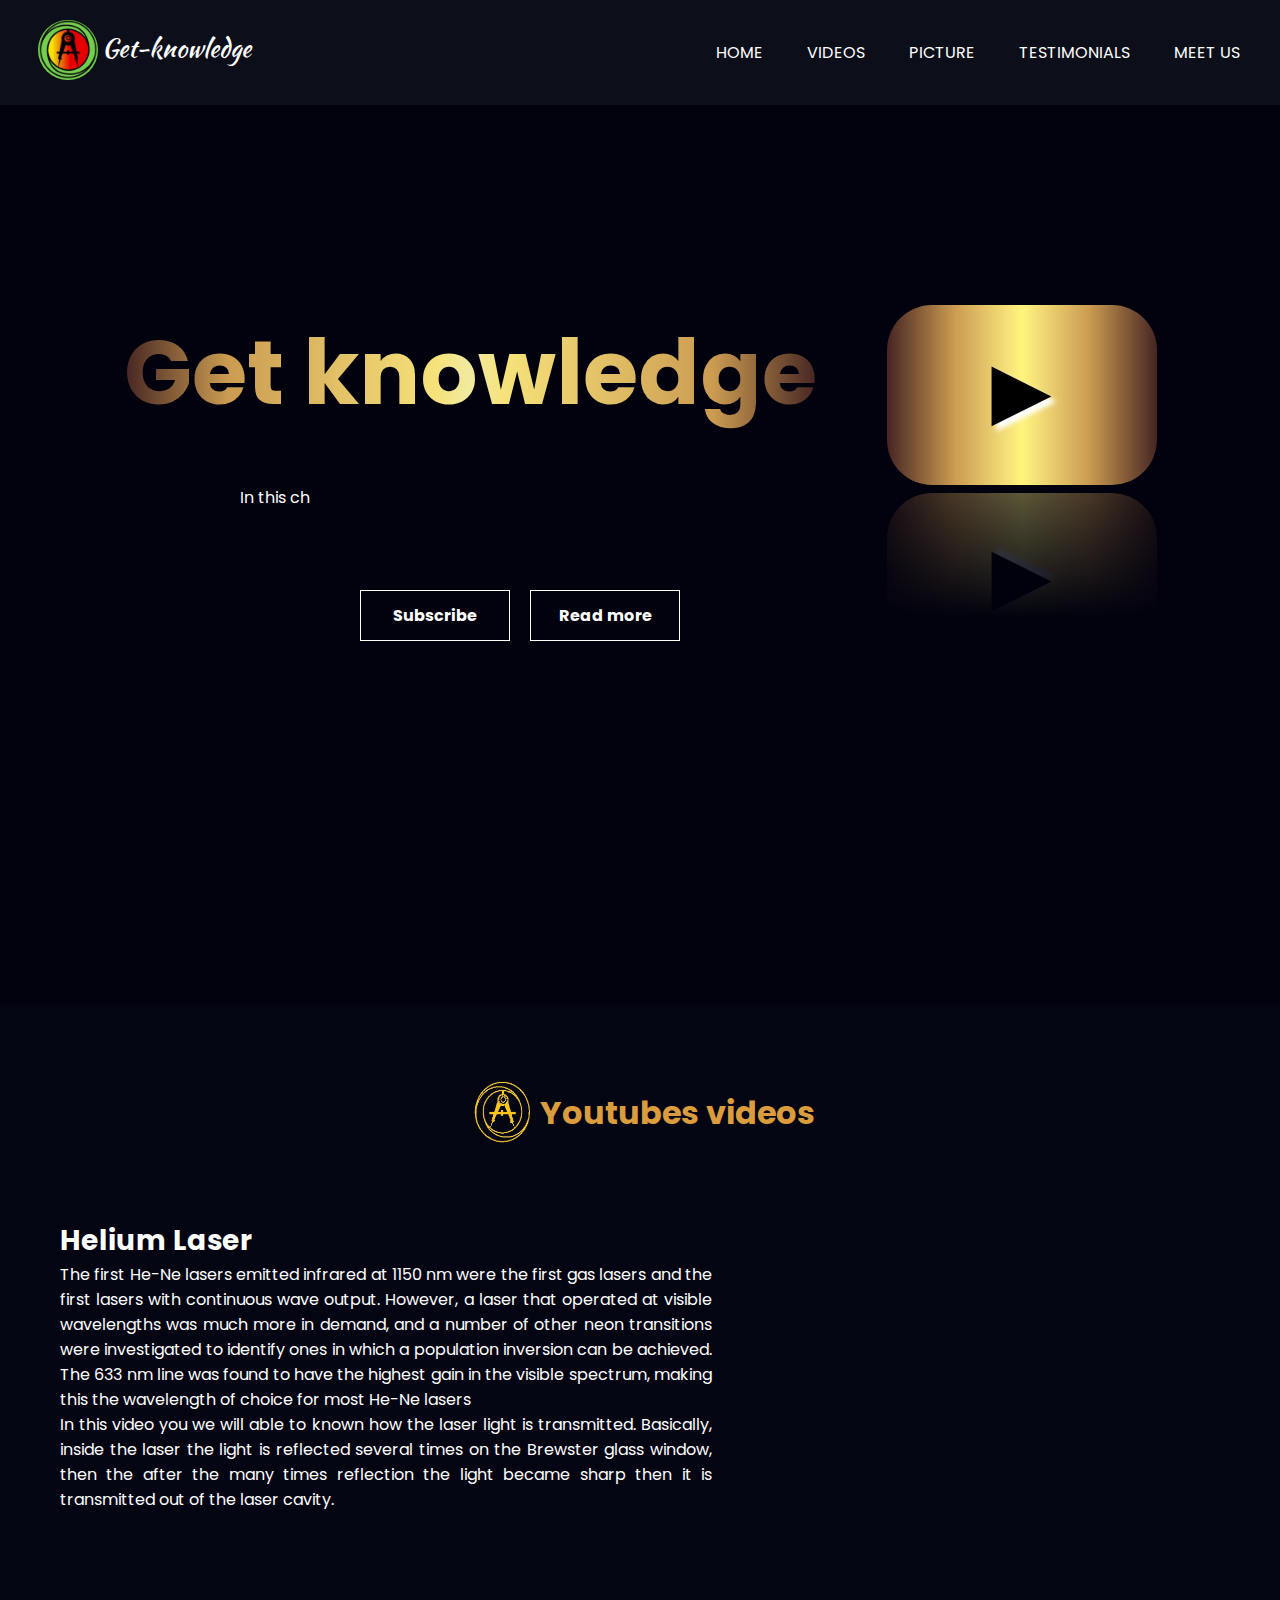
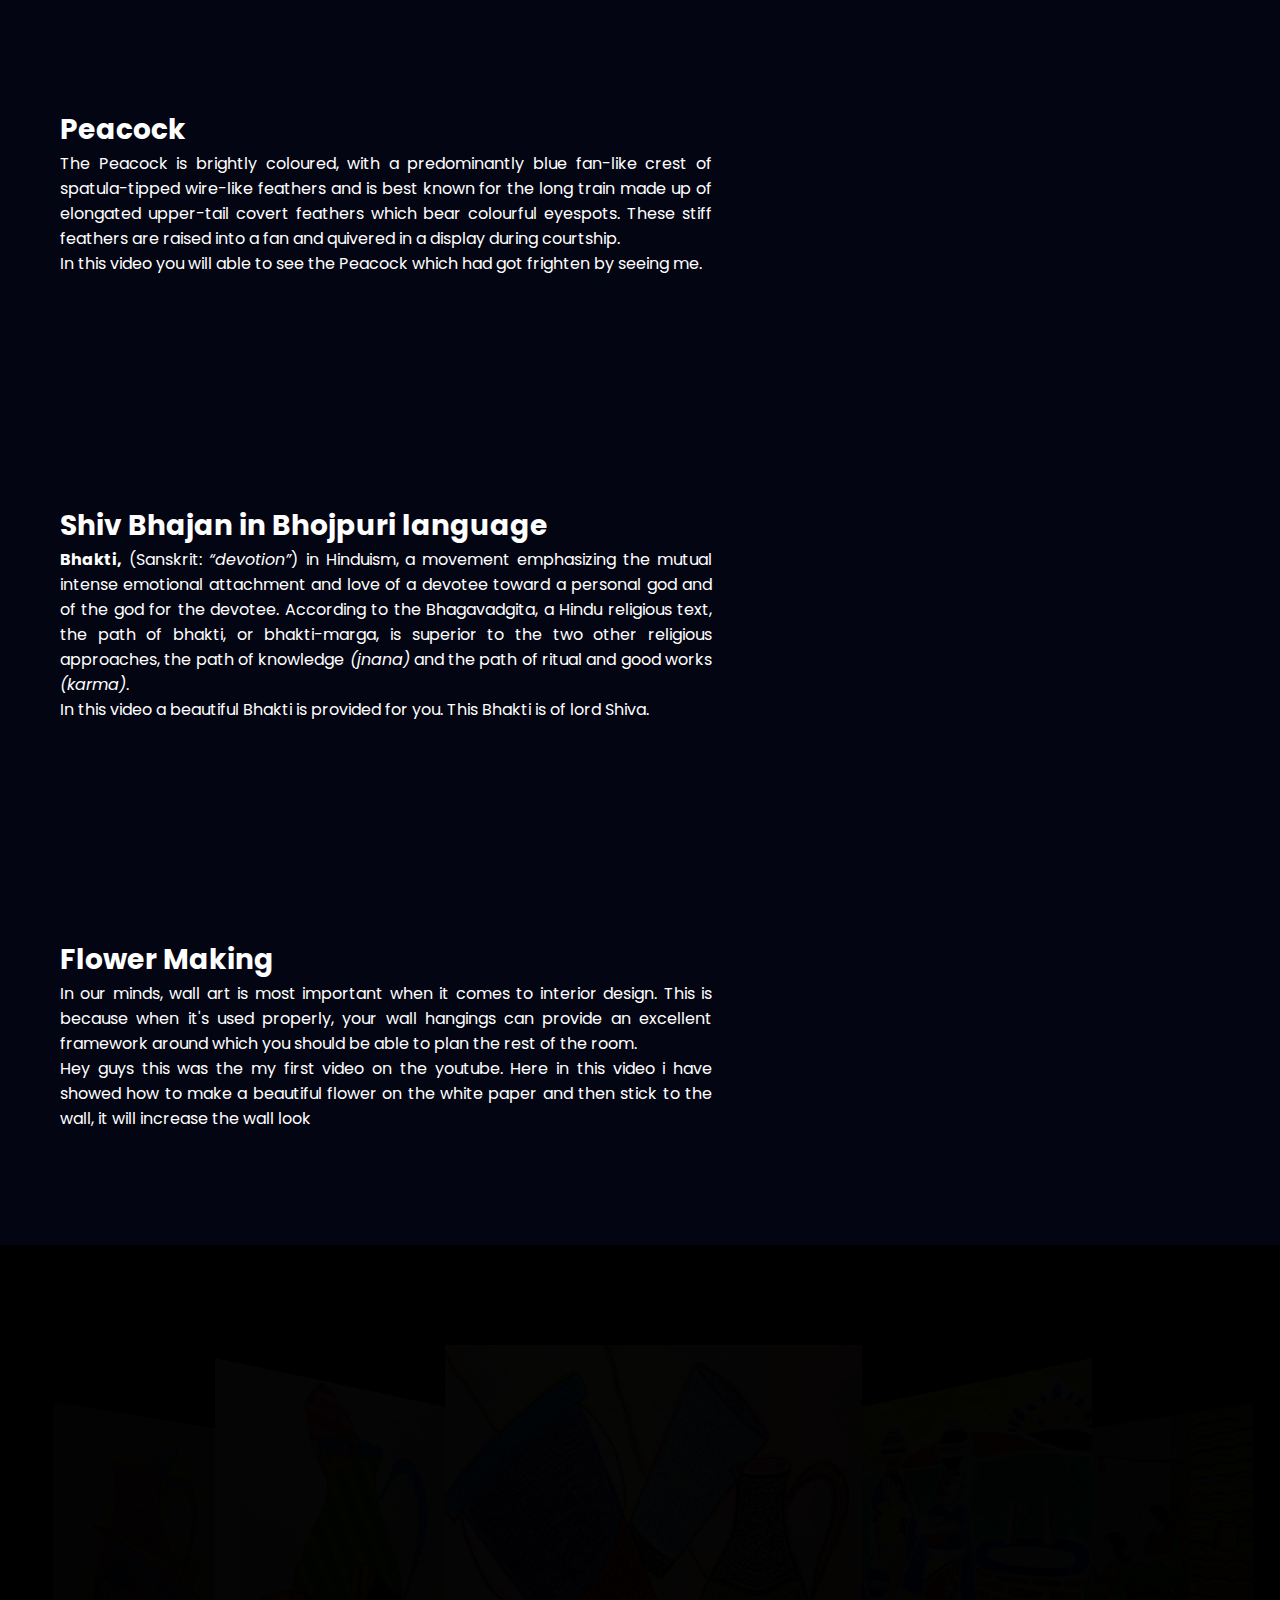
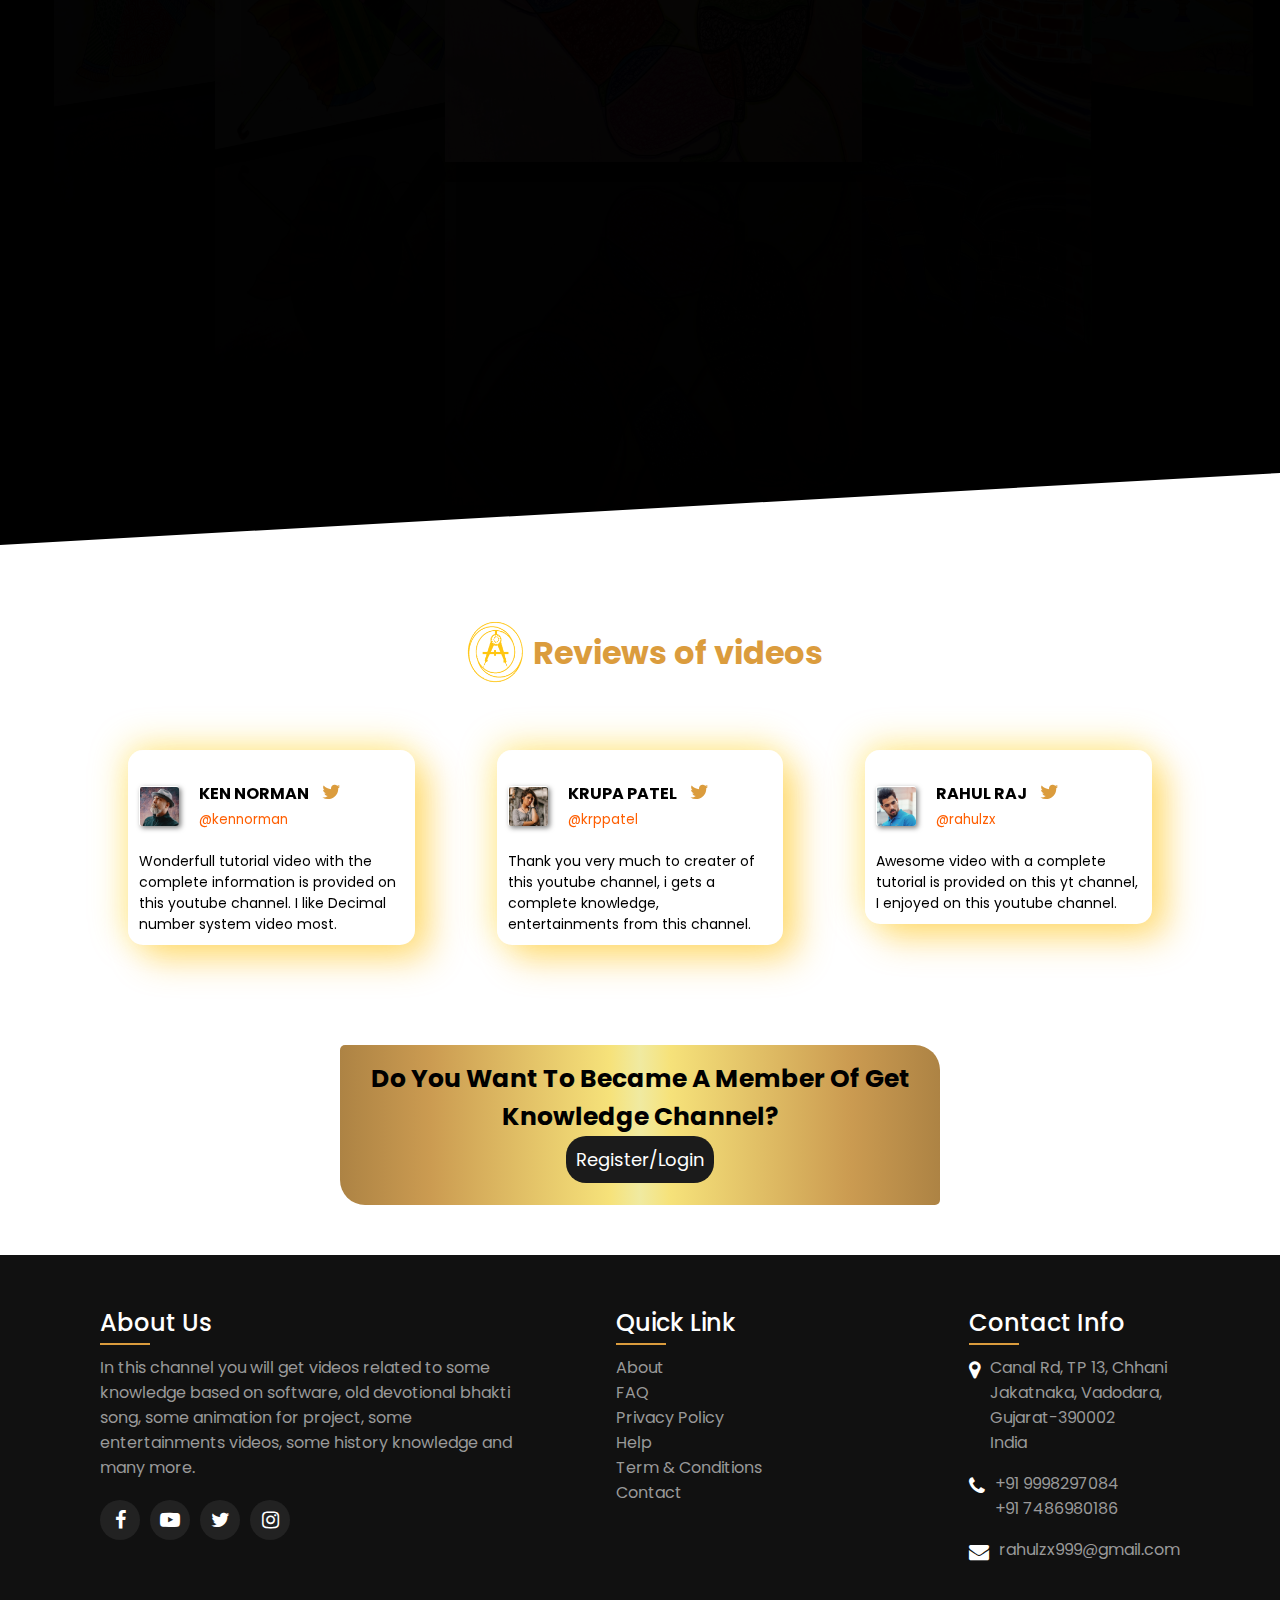
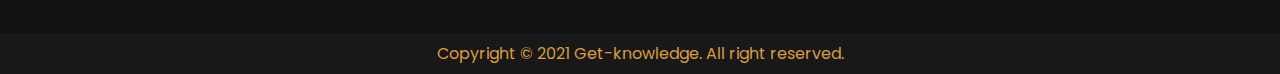
<file: index.html>
<!DOCTYPE html>
<html lang="en">
<head>
    <meta charset="UTF-8">
    <meta name="viewport" content="width=device-width, initial-scale=1.0">
    <title>Get Knowledge</title> <!--Heading of the page-->
    <link rel="icon" href="images/my logo.jpg"><!--Icon image of the page-->
    <link rel="stylesheet" href="css/heading1.css"><!--Link of the External css-->
    <link rel="preconnect" href="https://fonts.gstatic.com">
    <link href="https://fonts.googleapis.com/css2?family=Kaushan+Script&family=Poppins&display=swap" rel="stylesheet">
    <link rel="stylesheet" href="https://stackpath.bootstrapcdn.com/font-awesome/4.7.0/css/font-awesome.min.css">
    <link rel="preconnect" href="https://fonts.gstatic.com">
    <link rel="stylesheet" href="css/jquery.flipster.min.css"><!----drawing picture css-->
    <link rel="stylesheet" href="css/tstmnial.css"><!--for the testimonials-->
    
    <script src="https://ajax.googleapis.com/ajax/libs/jquery/3.3.1/jquery.min.js"></script>
    <!-- ---------------------------This is for scrolling animation using script------------------------ -->
<script>
$(document).ready(function(){

  $("a").on('click', function(event) {


    if (this.hash !== "") {
      // Prevent default anchor click behavior
      event.preventDefault();

      // Store hash
      var hash = this.hash;

      // Using jQuery's animate() method to add smooth page scroll
      // The  number (800) specifies the number of milliseconds it takes to scroll to the specified area
      $('html, body').animate({
        scrollTop: $(hash).offset().top
      }, 800, function(){
   
        window.location.hash = hash;
      });
    } // End if
  });
});
</script>
</head>
<body onload="myFunction()">
    <div id="loading"></div>
    <header>
    <div class="nav-bar">
        <div class="menu-right">
            <img src="images/my logo.jpg" alt="logo-img"><h3 id="channel-name">Get-knowledge</h3>
            <span id="menubar" onclick="myFunctions()">&#9776;</span>
            <ul id="menu">            <!--Menu options&#x2716-->
            <li><a href="#first-page">HOME</a></li>
            <li><a href="#yt-videos">VIDEOS</a></li>
            <li><a href="#drawing-pic">PICTURE</a></li>
            <li><a href="#testimonial">TESTIMONIALS</a></li>
            <li><a href="#end-footer">MEET US</a></li>
            </ul>
        </div>
    </div>
    </header>
    <section id="first-page">
        <div class="information">
       <h1>Get knowledge</h1>
       <p class="logoyt">&#9658</p><!--&#9656-->
    </div>
    <p id="inf-chnl"></p><!--------Here the informations of the channel in given in the script form--------->
    
    <div class="banner-btn banner-text">
        <a href="https://www.youtube.com/channel/UCNCAhKTvqA5SyPhUMmIYZhw"><span></span><b>Subscribe</b></a>
        <a href="https://www.youtube.com/channel/UCNCAhKTvqA5SyPhUMmIYZhw/about"><span></span><b>Read more</b></a>
    </div>
    </section>
    <!-----------------------------------------------Youtube Videos-------------------------------------------------------------->
    <section id="yt-videos">
        <div class="title-text" data-move-x="450px">
            <img src="images/button.png" alt="logo button">
            <h1>Youtubes videos</h1>
        </div>
        <div class="block-view">
        <div class="about">
        <div class="details text-justify">
            <h3>Helium Laser</h3>
          <p>The first He-Ne lasers emitted infrared at 1150 nm were the first gas lasers and the first lasers with continuous wave output. However, a laser that operated at visible wavelengths was much more in demand, and a number of other neon transitions were investigated to identify ones in which a population inversion can be achieved. The 633 nm line was found to have the highest gain in the visible spectrum, making this the wavelength of choice for most He-Ne lasers</p> 

          <p>In this video you we will able to known how the laser light is transmitted. Basically, inside the laser the light is reflected several times on the Brewster glass window, then the after the many times reflection the light became sharp then it is transmitted out of the laser cavity.</p> 
        </div>
        <div class="details" data-move-x="450px">
            <div class="vid">
                <iframe class="vid-item" src="https://www.youtube.com/embed/kmrlQtwlPKw" title="YouTube video player" frameborder="0" allow="accelerometer; autoplay; clipboard-write; encrypted-media; gyroscope; picture-in-picture" allowfullscreen></iframe></div>
        </div>
      </div>
      <div class="about">
        <div class="details text-justify">
            <h3>Peacock</h3>
          <p>The Peacock is brightly coloured, with a predominantly blue fan-like crest of spatula-tipped wire-like feathers and is best known for the long train made up of elongated upper-tail covert feathers which bear colourful eyespots. These stiff feathers are raised into a fan and quivered in a display during courtship.</p> 

          <p>In this video you will able to see the Peacock which had got frighten by seeing me.</p> 
        </div>
        <div class="details" data-move-x="450px">
            <div class="vid">
                <iframe class="vid-item" src="https://www.youtube.com/embed/MrHs5RrrP1w" title="YouTube video player" frameborder="0" allow="accelerometer; autoplay; clipboard-write; encrypted-media; gyroscope; picture-in-picture" allowfullscreen></iframe></div>
        </div>
      </div>
      <div class="about">
        <div class="details text-justify">
            <h3>Shiv Bhajan in Bhojpuri language</h3>
          <p><b>Bhakti,</b> (Sanskrit: <i>“devotion”</i>) in Hinduism, a movement emphasizing the mutual intense emotional attachment and love of a devotee toward a personal god and of the god for the devotee. According to the Bhagavadgita, a Hindu religious text, the path of bhakti, or bhakti-marga, is superior to the two other religious approaches, the path of knowledge<i> (jnana)</i> and the path of ritual and good works <i>(karma)</i>.</p> 

          <p>In this video a beautiful Bhakti is provided for you. This Bhakti is of lord Shiva.</p> 
        </div>
        <div class="details" data-move-x="450px">
            <div class="vid">
                <iframe class="vid-item" src="https://www.youtube.com/embed/YzLmz_6xjUY" title="YouTube video player" frameborder="0" allow="accelerometer; autoplay; clipboard-write; encrypted-media; gyroscope; picture-in-picture" allowfullscreen></iframe></div>
        </div>
      </div>
      <div class="about">
        <div class="details text-justify">
            <h3>Flower Making</h3>
          <p>In our minds, wall art is most important when it comes to interior design. This is because when it's used properly, your wall hangings can provide an excellent framework around which you should be able to plan the rest of the room.</p> 

          <p>Hey guys this was the my first video on the youtube. Here in this video i have showed how to make a beautiful flower on the white paper and then stick to the wall, it will increase the wall look</p> 
        </div>
        <div class="details" data-move-x="450px">
            <div class="vid">
                <iframe class="vid-item" src="https://www.youtube.com/embed/QF6IhJ-XMPE" title="YouTube video player" frameborder="0" allow="accelerometer; autoplay; clipboard-write; encrypted-media; gyroscope; picture-in-picture" allowfullscreen></iframe></div>
        </div>
      </div>
      </div>
    </section>
    <!-----------------------------------------------All drawing---------------------------------------------------------------->
<section id="drawing-pic">
    <div class="hero">
        <div class="carousel">
            <ul>
                <li><img src="images/img1.jpg"></li>
                <li><img src="images/img2.jpg"></li>
                <li><img src="images/img3.jpg"></li>
                <li><img src="images/img4.jpg"></li>
                <li><img src="images/img5.jpg"></li>
                <li><img src="images/img6.jpg"></li>
                <li><img src="images/img7.jpg"></li>
                <li><img src="images/img8.jpg"></li>
                <li><img src="images/img9.jpg"></li>
                <li><img src="images/img10.jpg"></li>
            </ul>
        </div>
    </div>  
</section>
<!-------------------------------------------------------Testimonials------------------------------------------------------------>
<section id="testimonial">
    <div class="title-text" data-move-x="450px">
        <img src="images/button.png" alt="logo button">
        <h1>Reviews of videos</h1>
    </div>
    <div class="testimonial-row">
        <div class="testimonial-col">
            <div class="user">
                <img src="images/img-1.jpg">
                <div class="user-info">
                    <h4>KEN NORMAN <i class="fa fa-twitter"></i></h4>
                    <small>@kennorman</small>
                </div>
            </div>
            <p>Wonderfull tutorial video with the complete information is provided on this youtube channel. I like Decimal number system video most.</p>
        </div>
        <div class="testimonial-col">
            <div class="user">
                <img src="images/img-2.jpg">
                <div class="user-info">
                    <h4>KRUPA PATEL <i class="fa fa-twitter"></i></h4>
                    <small>@krppatel</small>
                </div>
            </div>
            <p>Thank you very much to creater of this youtube channel, i gets a complete knowledge, entertainments from this channel.</p>
        </div>
        <div class="testimonial-col">
            <div class="user">
                <img src="images/img-3.jpg">
                <div class="user-info">
                    <h4>RAHUL RAJ <i class="fa fa-twitter"></i></h4>
                    <small>@rahulzx</small>
                </div>
            </div>
            <p>Awesome video with a complete tutorial is provided on this yt channel, I enjoyed on this youtube channel.</p>
        </div>
    </div>
</section>
<section id="registers">
    <div class="register-login">
        <p>Do You Want To Became A Member Of Get Knowledge Channel?</p>
        <button id="reg-lgn"><a href="login.php">Register/Login</a></button>
    </div>
<!-----------------------------------------------------Footer section--------------------------------------------------------->
</section>
<section id="end-footer">
  <footer>
    <div class="container">
      <div class="sec aboutus">
        <h2>About Us</h2>
        <p>In this channel you will get videos related to some knowledge based on software, old devotional bhakti song, some animation for project, some entertainments videos, some history knowledge and many more.</p>
        <ul class="sci">
            <li><a href="https://www.facebook.com/rahulraj.yadav.16144/"><i class="fa fa-facebook"></i></a></li>
            <li><a href="https://www.youtube.com/channel/UCNCAhKTvqA5SyPhUMmIYZhw/featured"><i class="fa fa-youtube-play"></i></a></li>
            <li><a href="https://twitter.com/Yadav_Rahul786"><i class="fa fa-twitter"></i></a></li>
            <li><a href="https://www.instagram.com/rahul_____raj___/"><i class="fa fa-instagram"></i></a></li>
          </ul>
      </div>
      <div class="sec quickLinks">
          <h2>Quick Link</h2>
          <ul>
              <li><a href="https://www.youtube.com/channel/UCNCAhKTvqA5SyPhUMmIYZhw/about">About</a></li>
              <li><a href="about.php">FAQ</a></li>
              <li><a href="privacy.php">Privacy Policy</a></li>
              <li><a href="about.php">Help</a></li>
              <li><a href="terms.php">Term & Conditions</a></li>
              <li><a href="contact.php">Contact</a></li>
          </ul>
      </div>
      <div class="sec contact">
          <h2>Contact Info</h2>
          <ul class="info">
              <li>
                  <span><i class="fa fa-map-marker"></i></span>
                  <span>Canal Rd, TP 13, Chhani<br>
                Jakatnaka, Vadodara,<br>Gujarat-390002<br>India</span>
                </li>
                <li>
                    <span><i class="fa fa-phone"></i></span>
                    <p><a href="tel:+919998297084">+91 9998297084</a><br><a href="tel:+917486980186">+91 7486980186</a></p>
                  </li>
                  <li>
                    <span><i class="fa fa-envelope"></i></span>
                    <p><a href="mailto:rahulzx999@gmail.com">rahulzx999@gmail.com</a></p>
                  </li>
          </ul>
      </div>
    </div>
  </footer>
  <div class="copyrightText">
      <p>Copyright &#169 2021 Get-knowledge. All right reserved.</p>
  </div>
  </section>
</body>

<!-----------------------------------------------------Java scripting---------------------------------------------------------->

<script>   // *************  this is for the channel informations at top visible ***********//
    let text = "In this channel you will get videos related to some knowledge based on software, old devotional bhakti song, some animation for project, some entertainments videos, some history knowledge and many more.";
let array = Array.from(text);

Object.keys(array).map((key) => {
  setTimeout(
    () => (document.getElementById("inf-chnl").innerHTML += array[key]),
    key * 100
  );
});
</script>

<script src="https://code.jquery.com/jquery-3.6.0.min.js"></script> <!--for the drawing picture-->
  
    <script src="script/jquery.flipster.min.js"></script> 

    <script>
        $('.carousel').flipster({
            style:'carousel',
            spacing: -0.3,
           
    loop: true,
    // [true|false]
    // Loop around when the start or end is reached

    autoplay: [true|3000],  // [3000 ms = 3sec];
    // [false|milliseconds]
    // If a positive number, Flipster will automatically advance to next item after that number of milliseconds

    pauseOnHover: true,
        });
    </script><!--for the drawing picture-->

    <script>//-----------for the menu-bar button
        function myFunctions(){
            var x = document.getElementById("menu");
            
            if(x.style.display == "block")
            {
                
                x.style.display = "none";
                document.getElementById("menubar").innerHTML='&#9776';
            }
            else{
                x.style.display ="block";
                document.getElementById("menubar").innerHTML='&#x2716';
            }
        }
    </script><!--for the menu-bar button-->
    <script type="text/javascript" src="script/vanilla-tilt.js"></script><!--for the youtube logo-->
    <script>VanillaTilt.init(document.querySelectorAll(".logoyt"), {
		max: 25,
		speed: 400,
        glare:true,
        "max-glare":0.6,
	});
    </script>

<script type="text/javascript" src="script/vanilla-tilt.js"></script><!--for the testimonials-->
<script>VanillaTilt.init(document.querySelectorAll(".testimonial-col"), {
    max: 25,
    speed: 400,
    glare:false,
    "max-glare":1,
});
</script>
<script>
    var preloader = document.getElementById('loading');
    function myFunction(){
        preloader.style.display = 'none';
    }
</script>
<!-- For the scroll animation using javascript -->
<!-- <script src="https://code.jquery.com/jquery-3.6.0.js"></script> 
  <script src="jquery.smoove.js"></script>
  <script>
      var width = window.innerWidth;
      if(width >400){
      $("p, .title-text, .details").smoove({
        offset  : '10%',
    // moveX is overridden to -200px for ".bar" object
    
    moveX   : '-200px',
    //moveY   : '100px',
        
        });

      }
  </script> -->
</html>
</file>
<file: css/heading1.css>
@import url('https://fonts.googleapis.com/css2?family=Poppins:wght@100;200;300;400;500;600;700;800;900&display=swap');
*{
    margin:0;
    padding:0;
    box-sizing: border-box;
    font-family:'Poppins',sans-serif;
}
/* width for scroll bar***************/
::-webkit-scrollbar {
  width: 10px;
}

/* Track */
::-webkit-scrollbar-track {
  background: #afafae5e; 
}
 
/* Handle */
::-webkit-scrollbar-thumb {
  background: rgb(136, 136, 136); 
  border-radius: 15px;
}

/* Handle on hover */
::-webkit-scrollbar-thumb:hover {
  background: #555; 
}
#loading{
    position: fixed;
    width: 100%;
    height: 100%;
    background:rgb(255, 255, 255)
    url('https://mir-s3-cdn-cf.behance.net/project_modules/disp/f1055231234507.564a1d234bfb6.gif')
    no-repeat center;
    z-index: 9999;
}
.nav-bar{
    background:#00020ff3;
    color: white;
    padding: 20px;
}
.menu-right{
    text-align: right;
}
.menu-right img{
    position:absolute;
    left: 3%;
    height: 60px;
    border-radius: 50%;
}
.menu-right #channel-name{
    font-size: 25px;
     color: white;
     font-weight: 500;
     position: absolute;
     top: 30px;
     left: 8%;
     font-family: 'Kaushan Script', cursive;
}
#menu li{
    list-style: none;
    display: inline-block;
    text-decoration: none;
    margin: 20px;
}
#menu li a{
    text-decoration: none;
    color: #fff;
}
#menubar{
    margin: 0 20px;
    font-size: 28px;
    cursor: pointer;
    display: none;
    /*transition:2s;*/
}
@media screen and (max-width:770px){
    #menubar{
        display: block;
    }
    .menu-right img{
        height: 60px;
        top: 10px;
    }
    #menu li{
        display: block;
    }
    .menu-right #channel-name{
         top: 20px;
         left: 20%;
    }
    ul li{
        display: block;
    }
    ul{
        display: none;
    }
}
/*******Introductions page (header page)****************/
#first-page{
    background: #01020e;
    min-height: 100vh;
}
.information{
    display: flex;
    justify-content: center;
    text-align: center;
    padding-top: 200px;
}
.information h1{
    font-size: 90px; 
    color:transparent;
    background-image: linear-gradient(to right,#462523 0%,#cb9b51 15%,#f6e27a 45%,#f0eaa1 50%,#f6e27a 55%,#cb9b51 85%, #462523 100%);
    -webkit-background-clip:text;
}
.information .logoyt{
    height: 180px;
    width: 270px;
    padding: 10px;
    margin-left:70px;
    overflow: hidden;
    color: rgb(0, 0, 0);
    font-size: 100px;
    border-radius: 45px;
    text-shadow: 5px 5px 5px rgb(255, 255, 255);
    background:linear-gradient(to right,#462523 0%,#cb9b51 25%,#f6e27a 45%,#fff47d 50%,#f6e27a 55%,#cb9b51 75%, #462523 100%);
    -webkit-box-reflect: below 8px -webkit-gradient(linear, right top, right bottom, 
    from(transparent), color-stop(30%, transparent), to(rgba(255, 255, 255, 0.356)));
}
@media screen and (max-width:770px){
    #first-page{
        justify-content: center;
        align-items: center;
    }
    .information{
        display: block;
        padding-top: 100px;
    }
    .information h1{
        font-size: 45px;
        padding: auto;
        margin-left: 5px;
    }
    .information .logoyt{
        display: block;
        margin: auto;
        height: 100px;
        width: 150px;
        border-radius: 20px;
        font-size: 50px;
    }
}
#first-page #inf-chnl{
    color: white;
    width: 40%;
    margin-left:240px;
    display: flex;
    flex-wrap: wrap;
    align-items:center;
    text-align: justify;
}
@media screen and (max-width:770px){
    #first-page #inf-chnl{
        font-size: 18px;
        margin-left: 40px;
        margin-top: 110px;
        width: 80%;
        text-align: center;
    }
}
.banner-text{
    padding-left:350px;
    display: flex;
    flex-wrap: wrap;
    align-items:center;
   text-align: center;
    color: #fff;
    padding-top: 10px;
}
.banner-btn{
    margin: 70px auto 0;
}
.banner-btn a{
    width: 150px;
    text-decoration:none;
    display: inline-block;
    margin: 0 10px;
    padding: 12px 0;
    color: #fff;
    border: .5px solid #fff;
    position: relative;
    z-index: 1;
    transition: color 0.5s;
}
.banner-btn a span{
    width: 0%;
    height: 100%;
    position: absolute;
    top: 0%;
    left: 0%;
    background: #fff;
    z-index: -1;
    transition: 0.5s;
}
.banner-btn a:hover span{
    width: 100%;
}
.banner-btn a:hover{
    color: black;
}
@media screen and (max-width:770px){
    .banner-text{
        padding-left: 0%;
    }
        .banner-btn a{
            display: inline-block;
            margin: 20px auto;
        }
    }
/***********Youtubes videos**********************/
#yt-videos{
    min-height: 100vh;
    padding-top: 70px;
    background: #030513;
}
.title-text{
    display: flex;
    justify-content: center;
    align-items: center;
}
.title-text img{
    height: 75px;
    animation-name: logo_rotate;
    animation-duration: 3s;
    animation-iteration-count: infinite;
}
@keyframes logo_rotate {
    0%{transform:rotateX(360deg);}
}
.title-text h1{
    font-size: 32px;
    color: #db9c3d;
    /*font-family: 'Kaushan Script';*/
}
@media screen and (max-width:770px){
    #yt-videos{
        padding-top: 50px;
    }
    .title-text img{
        height: 60px;
    }
    .title-text h1{
        font-size: 28px;
    }
}
.block-view{
    display:block;
}
.about{
    display:flex;
    justify-content: center;
    align-items: center;
    padding: 50px;
}
.details{
    color: #fff;
    padding: 20px 10px;
}
.details h3{
    font-size: 28px;
}
.text-justify {
    text-align: justify!important;
}
.vid-item{
    height: 274px;
    width: 488px;
}
@media screen and (max-width:770px){
    .about{
        display:block;
        padding: 1px;
        margin: 2px;
    }
    .vid-item{  
        height: 145px;
        width: 244px;
    }
    .details h3{
        font-size: 20px;
    }
    .text-justify p{
        font-size: 15px;
    }
}
/***************for the drawing picture***********/
#drawing-pic{
    min-height: 100vh;
    clip-path: polygon(0% 0%,100% 0%,100% 92%,0% 100%);
}
.hero{
    width: 100%;
    height: 100vh;
    background: #000;
    overflow: hidden;
}
.hero .carousel{
    width: 300px;
    margin: 100px auto 0;
    overflow: visible;
}
.carousel img{
    -webkit-box-reflect: below 20px linear-gradient(rgba(255,255,255,0.1),rgba(255,255,255,0.3));
}
/*****************footer - section****************************/
footer{
    position: relative;
    width: 100%;
    height: auto;
    padding: 50px 100px;
    background: #111;
    display: flex;
    justify-content:space-between;
    flex-wrap: wrap;

}
footer .container{
    display: flex; 
    justify-content: space-between;
    flex-wrap: wrap;
    flex-direction: row;
}
footer .container .sec{
    margin-right: 30px;
}
footer .container .sec.aboutus{
    width: 40%;
}
footer .container h2{
    position: relative;
    color: #fff;
    font-weight: 500;
    margin-bottom: 15px;
}
footer .container h2::before{
    content: '';
    position: absolute;
    bottom: -5px;
    left: 0;
    width: 50px;
    height: 2px;
    background: #db9c3d;
}
footer p{
    color: #999;
}
.sci{
    margin-top:20px;
    display: flex;
}
.sci li{
    list-style: none;
}
.sci li a{
    display: inline-block;
    width: 40px;
    height: 40px;
    background:#222;
    display: flex;
    justify-content: center;
    align-items: center;
    margin-right: 10px;
    text-decoration: none;
    border-radius: 50%
}
.sci li a:hover{
    background:#db9c3d;
    transition: 1s;
}
.sci li a .fa{
    color: #fff;
    font-size: 20px;
}
.quickLinks{
    position: relative;
    width: 25%;
}
.quickLinks ul li{
   /* list-style: none;*/
    display: block;
}
.quickLinks ul li a{
    color: #999;
    text-decoration: none;
    margin-bottom: 10px;
}
.quickLinks ul li a:hover{
    color: #db9c3d;
}
.contact{
    width: calc(35%-60px);
    margin-right: 0 !important;
}
.contact .info{
    position: relative;

}
.contact .info li{
    display: flex;
    margin-bottom: 16px;
}
.contact .info li span:nth-child(1){
    color: #fff;
    font-size: 20px;
    margin-right: 10px;
}
.contact .info li span{
    color:#999;
}
.contact .info li a{
    color:#999;
    text-decoration: none;
}
.contact .info li a:hover{
    color: #db9c3d;
}
.copyrightText{
    width: 100%;
    background: #181818;
    padding: 8px 100px;
    text-align: center;
    color: #db9c3d;
}
@media screen and (max-width:770px){
    footer{
        padding: 8px;
    }
    footer .container{
        flex-direction: column;
    }
    footer p{
        justify-content: center;
        text-align: justify;
    }
    .sci li a{
        justify-content: center;
        align-items: center;
    }
    footer .container .sec{
        margin-right: 0;
        margin-bottom: 40px;
    }
    footer .container .sec.aboutus{
        width: 100%;
    }
    footer ul{
        display: block;
    }
    footer ul li{
        margin: 0px;
    }
    .quickLinks{
        width: 100%;
    }
    .contact{
        width: 100%;
    }
    .copyrightText{
        padding: 8px 40px;
    }
}
</file>
<file: css/tstmnial.css>
.title-text img{
    filter: hue-rotate(350deg);
}
#testimonial{
    width: 100%;
    padding: 70px 0;
}
.testimonial-row{
    padding-top: 60px;
    width: 80%;
    margin: auto;
    display: flex;
    justify-content: space-between;
    align-items: flex-start;
    flex-wrap: wrap;

    position: relative;
    flex-wrap: wrap;
    z-index: 1;
}
.testimonial-row .testimonial-col{
    flex-basis: 28%;
    padding: 10px;
    margin-bottom: 30px;
    border-radius: 15px;
    box-shadow: 0 10px 20px 3px #9cf0e7;
    cursor: pointer;

    position: relative;
    overflow: hidden;
    box-shadow: 15px 15px 35px rgba(255, 187, 1, 0.45),
                -3px -5px 35px rgba(255, 209, 5, 0.4);
    background: rgba(255, 255, 255, 0.1);
    border-top:1px solid rgba(255,255,255,0.5);
    border-left: 1px solid rgba(255,255,255,0.5);
    backdrop-filter: blur(5px);
}
.testimonial-col p{
    font-size: 14px;
    color:rgb(0, 0, 0);
}
.user{
    display: flex;
    align-items: center;
    margin: 20px 0;
    color:rgb(0, 0, 0);

}
.user img{
    width: 40px;
    margin-right: 20px;
    border-radius: 3px;  

    box-shadow: 2px 2px 5px rgba(0,0,0,0.5);
    background: rgba(255,255,255,0.1);
    border-top:1px solid rgba(255,255,255,0.5);
    border-left: 1px solid rgba(255,255,255,0.5);
}
.user-info .fa{
    margin-left: 10px;
    color: #db9c3d;
    font-size: 20px;
}
.user-info small{
    color: #ff5e00;
}
#registers{
    min-height: 20vh;
    display: flex;
    justify-content: center;
    align-items: center;
}
.register-login{
    margin-bottom: 50px;
    height: 160px;
    width: 600px;
    background-image: linear-gradient(to right,#ad8344 0%,#cb9b51 15%,#f6e27a 45%,#f0eaa1 50%,#f6e27a 55%,#cb9b51 85%, #ad8344 100%);
    padding: 15px;
    
    justify-content: center;
    text-align: center;
    border-radius: 5px 25px 5px 25px ;
}
.register-login p{
    font-size: 25px;
    font-weight: 700;
}
.register-login button{
    font-size: 18px;
    font-weight: 400;
    background: rgb(27, 27, 27);
    padding: 10px;
    outline: none;
    border-radius: 20px;
    border-style: none;
    cursor: pointer;
}
.register-login button:hover{
    background: rgb(0, 0, 0);
}
.register-login a{
    text-decoration: none;
    color: #fff;
}
.register-login a:hover{
    color: #ad8344;
}
@media screen and (max-width:770px){
    .testimonial-col{
        flex-basis: 100%;
    }
    .testimonial-row{
        display: block;
    }
    .register-login{
        height: 160px;
        width: 300px;
        padding: 5px;
    }
    .register-login p{
        font-size: 18px;
    }
}
</file>
